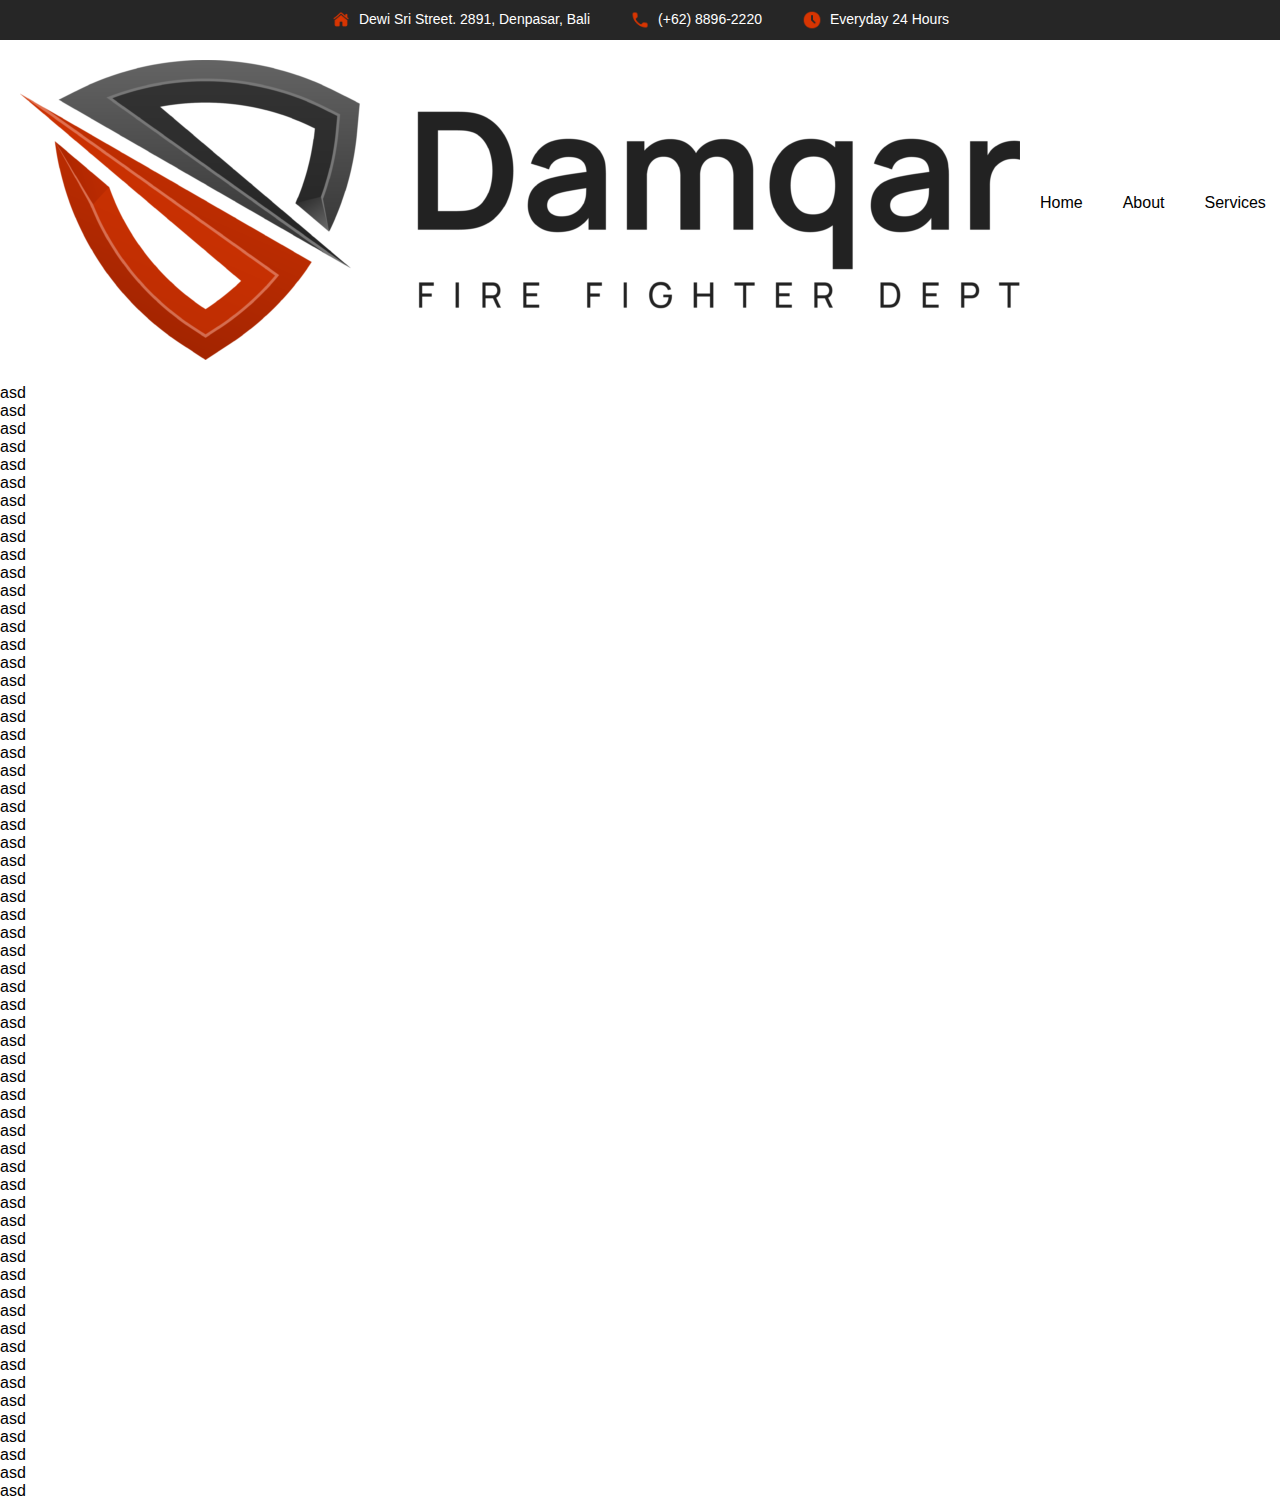
<file: index.html>
<!DOCTYPE html>
<html>
    <head>
        <title>Testowa strona</title>
        <meta name="viewport" content="width=device-width, initial-scale=1.0">
        <link rel="stylesheet" href="style.css"/>
        <link rel="preconnect" href="https://fonts.googleapis.com">
        <link rel="preconnect" href="https://fonts.gstatic.com" crossorigin>
        <link href="https://fonts.googleapis.com/css2?family=Manrope:wght@200..800&display=swap" rel="stylesheet">
        <link href="fontawesome.css" rel="stylesheet">
        <link href="solid.css" rel="stylesheet">
    </head>
    <body>
        <div class="top-bar">
            <ul>
                <li><img src="images/home.png" alt="Address">Dewi Sri Street. 2891, Denpasar, Bali</li>
                <li><img src="images/phone.png" alt="Phone number">(+62) 8896-2220</li>
                <li><img src="images/clock.png" alt="Clock">Everyday 24 Hours</li>
            </ul>
        </div>
        <nav>
            <div class="nav-left">
              <img src="images/logo.png" alt="Logo" class="logo">
            </div>
          
            <ul class="nav-center">
              <li><a href="index.html">Home</a></li>
              <li><a href="#">About</a></li>
              <li><a href="#">Services</a></li>
              <li>
                <a href="#">Pages <i class="fa-solid fa-chevron-down"></i></a>
                <ul class="dropdown">
                  <li><a href="#">Team</a></li>
                  <li><a href="#">FAQ</a></li>
                  <li><a href="#">404</a></li>
                </ul>
              </li>
              <li>
                <a href="#">Blog</a>
                <ul class="dropdown">
                  <li><a href="#">Blog</a></li>
                  <li><a href="single-post.html">Single Post</a></li>
                </ul>
              </li>
              <li><a href="#">Contact</a></li>
            </ul>
          
            <div class="nav-right">
              <div class="emergency-box">
                <img src="images/phone2.png" alt="Call icon" />
                <div class="emergency-text">
                  <div class="phone-number">121-0000-200</div>
                  <div class="tagline">For Emergency!</div>
                </div>
              </div>
            </div>
          </nav>

        <main>
            <div>asd</div><div>asd</div><div>asd</div><div>asd</div><div>asd</div><div>asd</div><div>asd</div><div>asd</div><div>asd</div><div>asd</div><div>asd</div><div>asd</div><div>asd</div><div>asd</div><div>asd</div><div>asd</div><div>asd</div><div>asd</div><div>asd</div><div>asd</div><div>asd</div><div>asd</div><div>asd</div>
            <div>asd</div><div>asd</div><div>asd</div><div>asd</div><div>asd</div><div>asd</div><div>asd</div><div>asd</div><div>asd</div><div>asd</div><div>asd</div><div>asd</div><div>asd</div><div>asd</div><div>asd</div><div>asd</div><div>asd</div><div>asd</div><div>asd</div><div>asd</div><div>asd</div><div>asd</div><div>asd</div><div>asd</div><div>asd</div><div>asd</div><div>asd</div><div>asd</div><div>asd</div><div>asd</div><div>asd</div><div>asd</div><div>asd</div><div>asd</div><div>asd</div><div>asd</div><div>asd</div><div>asd</div><div>asd</div>
        </main>
    </body>
</html>
</file>
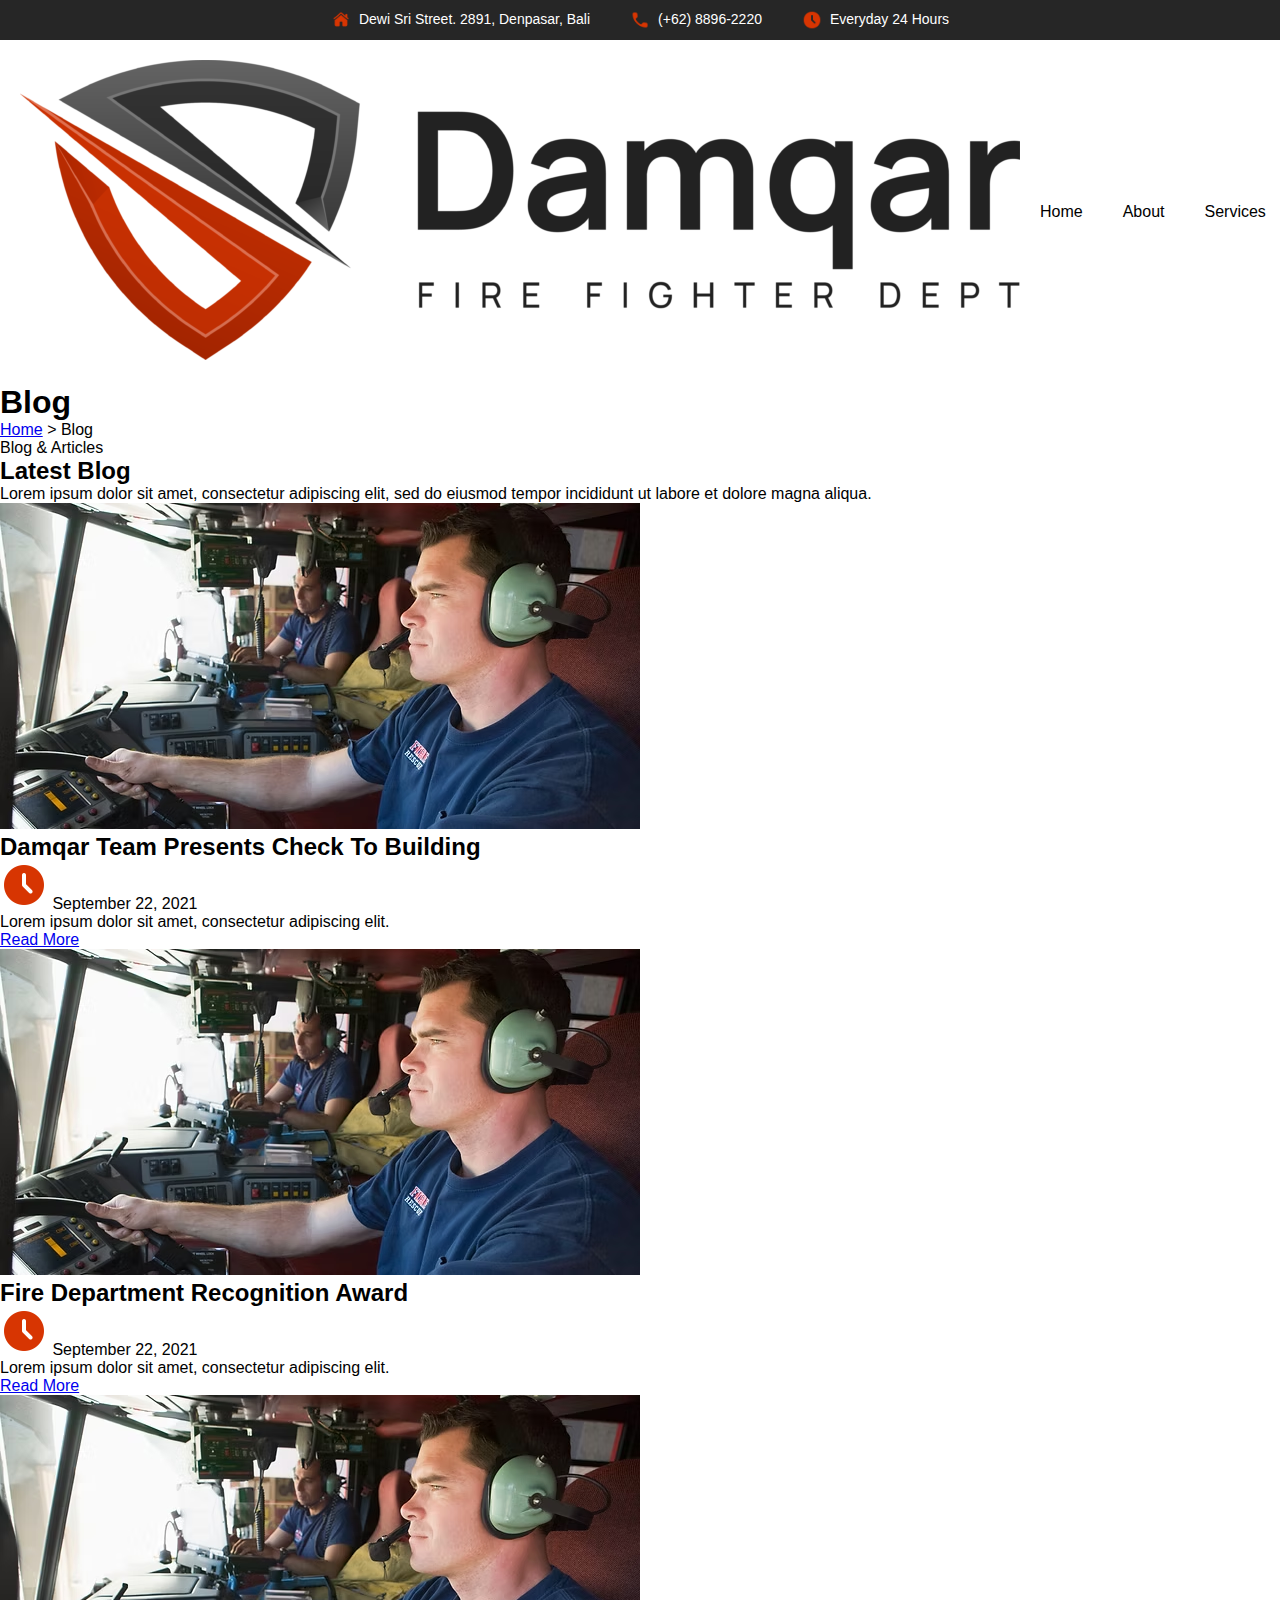
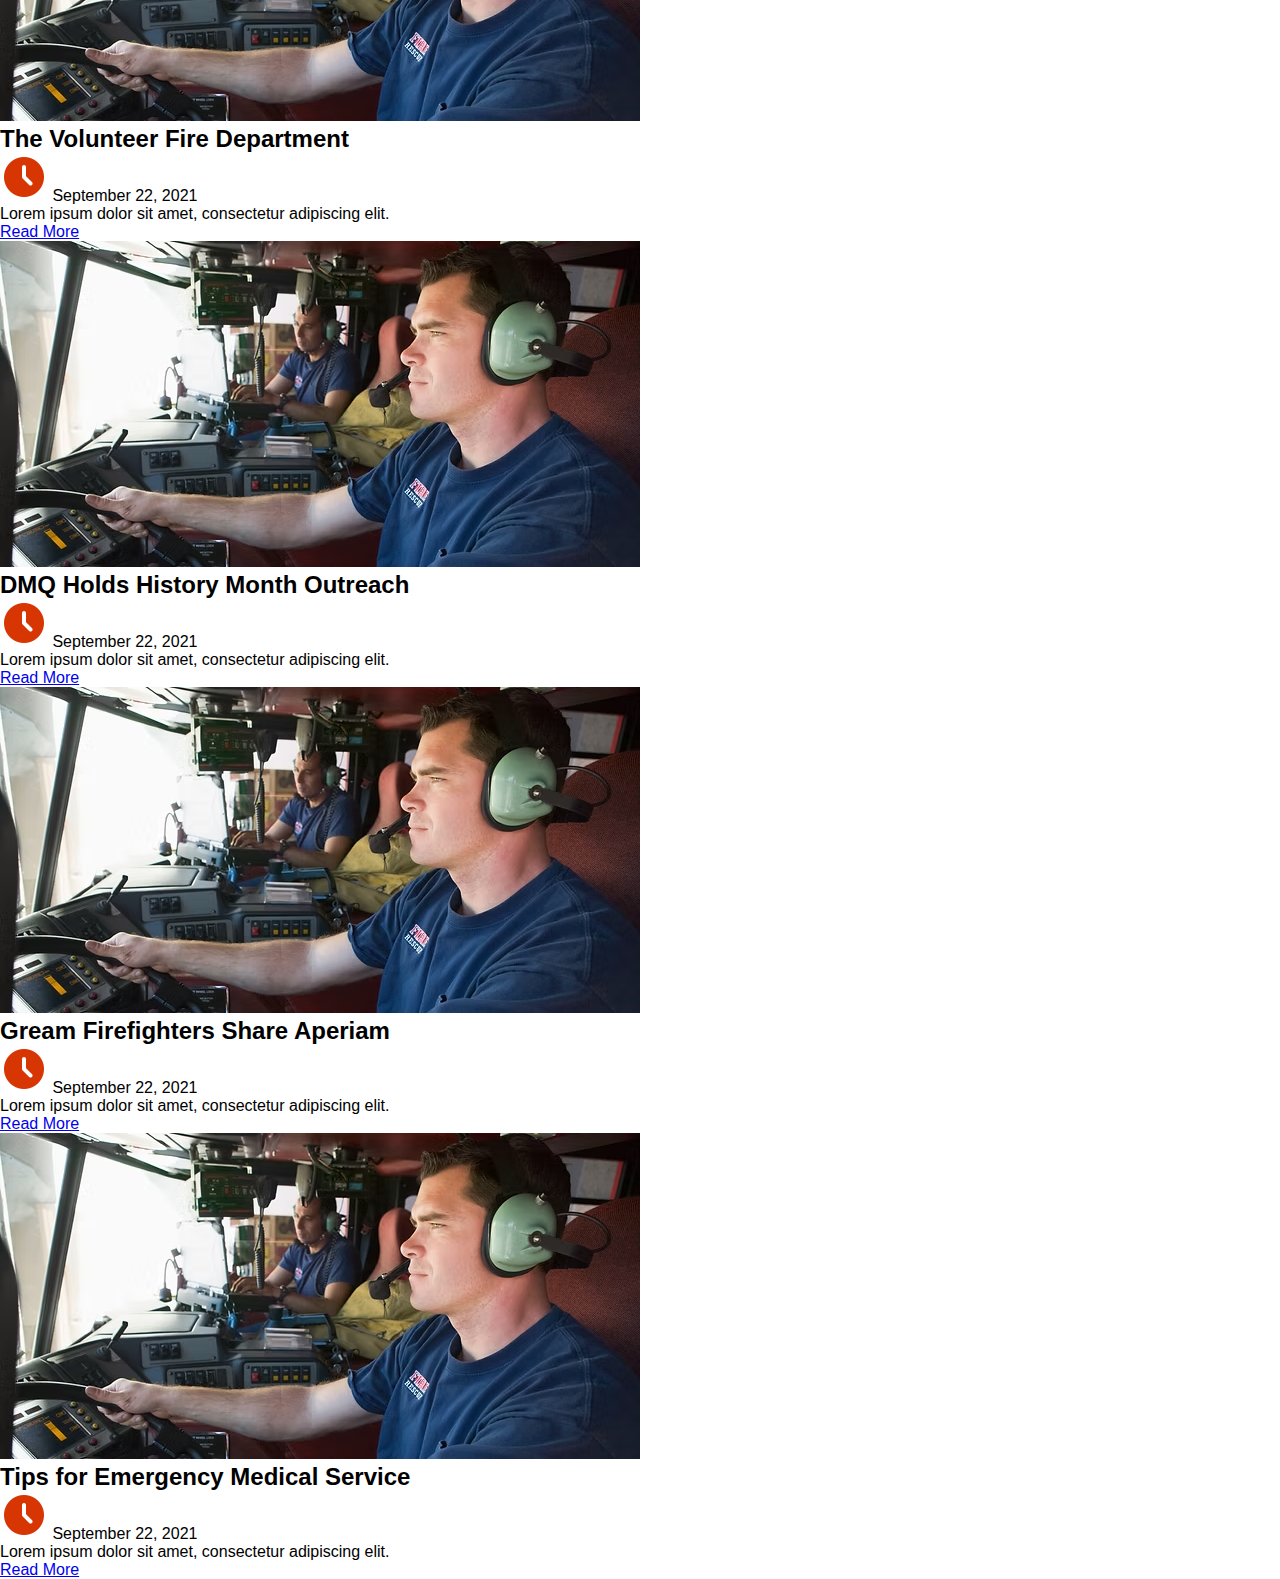
<file: blog.html>
<!DOCTYPE html>
<html lang="en">
<head>
    <meta charset="UTF-8">
    <meta name="viewport" content="width=device-width, initial-scale=1.0">
    <title>blog</title>
    <link rel="stylesheet" href="style.css">
    <link rel="preconnect" href="https://fonts.googleapis.com">
    <link rel="preconnect" href="https://fonts.gstatic.com" crossorigin>
    <link href="https://fonts.googleapis.com/css2?family=Manrope:wght@200..800&display=swap" rel="stylesheet">
</head>
<body>
    <div class="top-bar">
        <ul>
            <li><img src="images/home.png" alt="Address">Dewi Sri Street. 2891, Denpasar, Bali</li>
            <li><img src="images/phone.png" alt="Phone number">(+62) 8896-2220</li>
            <li><img src="images/clock.png" alt="Clock">Everyday 24 Hours</li>
        </ul>
    </div>
    <nav>
        <div class="nav-left">
          <img src="images/logo.png" alt="Logo" class="logo">
        </div>
      
        <ul class="nav-center">
          <li><a href="index.html">Home</a></li>
          <li><a href="#">About</a></li>
          <li><a href="#">Services</a></li>
          <li>
            <a href="#">Pages <i class="fa-solid fa-chevron-down"></i></a>
            <ul class="dropdown">
              <li><a href="#">Team</a></li>
              <li><a href="#">FAQ</a></li>
              <li><a href="#">404</a></li>
            </ul>
          </li>
          <li>
            <a href="#">Blog <i class="fa-solid fa-chevron-down"></i></a>
            <ul class="dropdown">
              <li><a href="blog.html">Blog</a></li>
              <li><a href="single-post.html">Single Post</a></li>
            </ul>
          </li>
          <li><a href="#">Contact</a></li>
        </ul>
      
        <div class="nav-right">
          <div class="emergency-box">
            <img src="images/phone2.png" alt="Call icon" />
            <div class="emergency-text">
              <div class="phone-number">121-0000-200</div>
              <div class="tagline">For Emergency!</div>
            </div>
          </div>
        </div>
      </nav>
      <main>
        <header class="blog-header">
            <div class="overlay"></div>
            <div class="header-content">
            <h1>Blog</h1>
            <p><a href="index.html">Home</a> &gt; <span>Blog</span></p>
            </div>
        </header>

        <section class="blog-intro">
            <p class="subtitle">Blog & Articles</p>
            <h2 class="main-title">Latest Blog</h2>
            <p class="description">
            Lorem ipsum dolor sit amet, consectetur adipiscing elit, sed do eiusmod tempor incididunt ut labore et dolore magna aliqua.
            </p>
        </section>

        <section class="blog-section">
            <div class="blog-post">
                <img src="images/photo2.jpg" alt="Post 1">
                <div class="blog-post-content"> 
                <h2 class="blog-post-title">Damqar Team Presents Check To Building</h2>
                <p class="blog-post-meta">
                    <img src="images/clock.png" alt="Clock" class="clock-icon"> September 22, 2021 
                </p>
                <p class="blog-post-excerpt">Lorem ipsum dolor sit amet, consectetur adipiscing elit.</p>
                <a href="single-post.html" class="read-more">Read More</a>
                </div>
            </div>

            <div class="blog-post">
                <img src="images/photo2.jpg" alt="Post 1">
                <div class="blog-post-content">
                <h2 class="blog-post-title">Fire Department Recognition Award</h2> 
                <p class="blog-post-meta"> 
                    <img src="images/clock.png" alt="Clock" class="clock-icon"> September 22, 2021 
                </p>
                <p class="blog-post-excerpt">Lorem ipsum dolor sit amet, consectetur adipiscing elit.</p> 
                <a href="single-post.html" class="read-more">Read More</a> 
                </div>
            </div>

            <div class="blog-post">
                <img src="images/photo2.jpg" alt="Post 1">
                <div class="blog-post-content"> 
                <h2 class="blog-post-title">The Volunteer Fire Department</h2> 
                <p class="blog-post-meta"> 
                    <img src="images/clock.png" alt="Clock" class="clock-icon"> September 22, 2021 
                </p>
                <p class="blog-post-excerpt">Lorem ipsum dolor sit amet, consectetur adipiscing elit.</p> 
                <a href="single-post.html" class="read-more">Read More</a> 
                </div>
            </div>

            <div class="blog-post">
                <img src="images/photo2.jpg" alt="Post 1">
                <div class="blog-post-content">
                <h2 class="blog-post-title">DMQ Holds History Month Outreach</h2> 
                <p class="blog-post-meta"> 
                    <img src="images/clock.png" alt="Clock" class="clock-icon"> September 22, 2021 
                </p>
                <p class="blog-post-excerpt">Lorem ipsum dolor sit amet, consectetur adipiscing elit.</p> 
                <a href="single-post.html" class="read-more">Read More</a> 
                </div>
            </div>

            <div class="blog-post">
                <img src="images/photo2.jpg" alt="Post 1">
                <div class="blog-post-content">
                <h2 class="blog-post-title">Gream Firefighters Share Aperiam</h2> 
                <p class="blog-post-meta"> 
                    <img src="images/clock.png" alt="Clock" class="clock-icon"> September 22, 2021 
                </p>
                <p class="blog-post-excerpt">Lorem ipsum dolor sit amet, consectetur adipiscing elit.</p> 
                <a href="single-post.html" class="read-more">Read More</a> 
                </div>
            </div>

            <div class="blog-post">
                <img src="images/photo2.jpg" alt="Post 1">
                <div class="blog-post-content">
                <h2 class="blog-post-title">Tips for Emergency Medical Service</h2> 
                <p class="blog-post-meta"> 
                    <img src="images/clock.png" alt="Clock" class="clock-icon"> September 22, 2021 
                </p>
                <p class="blog-post-excerpt">Lorem ipsum dolor sit amet, consectetur adipiscing elit.</p> 
                <a href="single-post.html" class="read-more">Read More</a> 
                </div>
            </div>
        </section>
        </main>
</body>
</html>
</file>
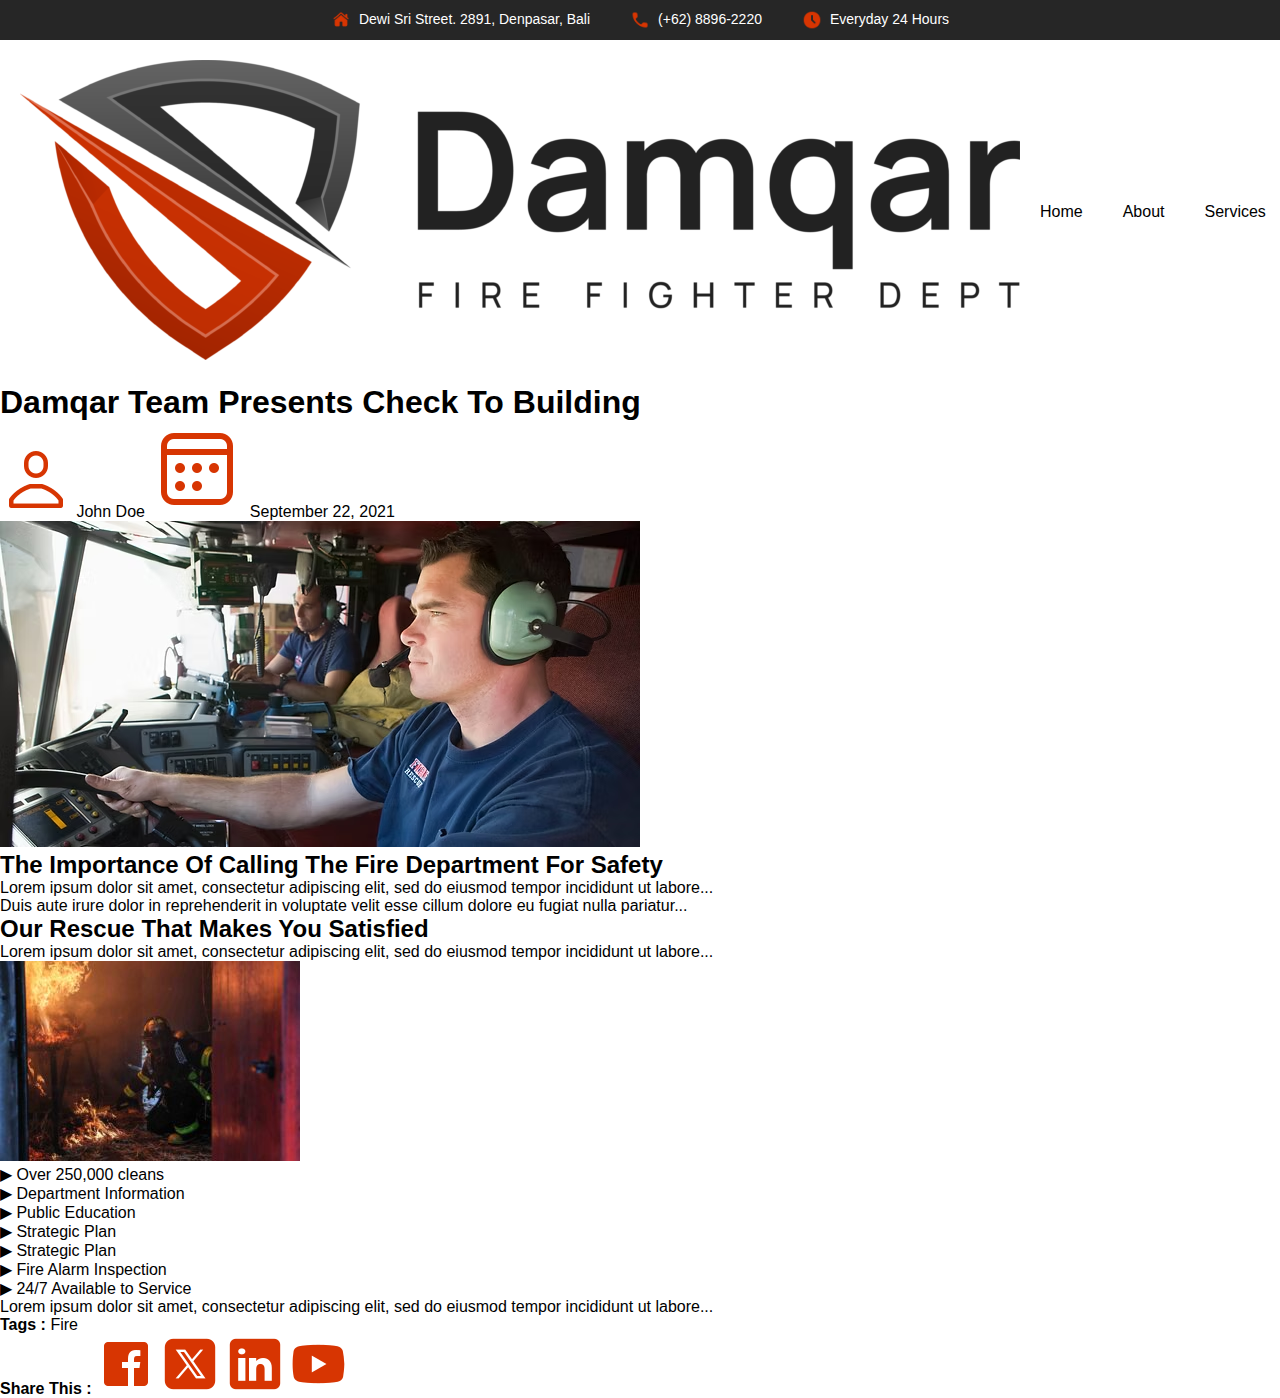
<file: single-post.html>
<!DOCTYPE html>
<html lang="en">
<head>
    <meta charset="UTF-8">
    <meta name="viewport" content="width=device-width, initial-scale=1.0">
    <title>Single Post</title>
    <link rel="stylesheet" href="style.css">
    <link rel="preconnect" href="https://fonts.googleapis.com">
    <link rel="preconnect" href="https://fonts.gstatic.com" crossorigin>
    <link href="https://fonts.googleapis.com/css2?family=Manrope:wght@200..800&display=swap" rel="stylesheet">
</head>
<body>
    <div class="top-bar">
        <ul>
            <li><img src="images/home.png" alt="Address">Dewi Sri Street. 2891, Denpasar, Bali</li>
            <li><img src="images/phone.png" alt="Phone number">(+62) 8896-2220</li>
            <li><img src="images/clock.png" alt="Clock">Everyday 24 Hours</li>
        </ul>
    </div>
    <nav>
        <div class="nav-left">
          <img src="images/logo.png" alt="Logo" class="logo">
        </div>
      
        <ul class="nav-center">
          <li><a href="index.html">Home</a></li>
          <li><a href="#">About</a></li>
          <li><a href="#">Services</a></li>
          <li>
            <a href="#">Pages</a>
            <ul class="dropdown">
              <li><a href="#">Team</a></li>
              <li><a href="#">FAQ</a></li>
              <li><a href="#">404</a></li>
            </ul>
          </li>
          <li>
            <a href="#">Blog</a>
            <ul class="dropdown">
              <li><a href="#">Blog</a></li>
              <li><a href="single-post.html">Single Post</a></li>
            </ul>
          </li>
          <li><a href="#">Contact</a></li>
        </ul>
      
        <div class="nav-right">
          <div class="emergency-box">
            <img src="images/phone2.png" alt="Call icon" />
            <div class="emergency-text">
              <div class="phone-number">121-0000-200</div>
              <div class="tagline">For Emergency!</div>
            </div>
          </div>
        </div>
      </nav>
    <main>
        <div class="post-header">
            <div class="overlay">
              <h1 class="post-title">Damqar Team Presents Check To Building</h1>
              <div class="post-meta">
                <img src="images/user.png" alt="Author icon" />
                <span class="author">John Doe</span>
                <img src="images/calendar.png" alt="Date icon" />
                <span class="date">September 22, 2021</span>
              </div>
            </div>
        </div>
        <main class="post-content">
          <section class="post-body">
            <img src="images/photo2.jpg" alt="Firefighter driving" class="post-image" />

            <h2 class="post-subheading">The Importance Of Calling The Fire Department For Safety</h2>
            <p>Lorem ipsum dolor sit amet, consectetur adipiscing elit, sed do eiusmod tempor incididunt ut labore...</p>
            <p>Duis aute irure dolor in reprehenderit in voluptate velit esse cillum dolore eu fugiat nulla pariatur...</p>

            <h2 class="post-subheading">Our Rescue That Makes You Satisfied</h2>
            <p>Lorem ipsum dolor sit amet, consectetur adipiscing elit, sed do eiusmod tempor incididunt ut labore...</p>

            <div class="post-highlight">
              <img src="images/photo3.jpg" alt="Fire rescue" />
              <ul>
                <li><span class="icon">▶</span> Over 250,000 cleans</li>
                <li><span class="icon">▶</span> Department Information</li>
                <li><span class="icon">▶</span> Public Education</li>
                <li><span class="icon">▶</span> Strategic Plan</li>
                <li><span class="icon">▶</span> Strategic Plan</li>
                <li><span class="icon">▶</span> Fire Alarm Inspection</li>
                <li><span class="icon">▶</span> 24/7 Available to Service</li>
              </ul>
            </div>

            <p>Lorem ipsum dolor sit amet, consectetur adipiscing elit, sed do eiusmod tempor incididunt ut labore...</p>
          </section>

          <div class="post-footer">
            <div class="tags">
              <strong>Tags :</strong> Fire
            </div>
            <div class="share">
              <strong>Share This :</strong>
              <a href="#"><img src="images/facebook.png" alt="Facebook" /></a>
              <a href="#"><img src="images/twitter.png" alt="Twitter" /></a>
              <a href="#"><img src="images/linkedin.png" alt="LinkedIn" /></a>
              <a href="#"><img src="images/youtube.png" alt="Youtube" /></a>

            </div>
          </div>
        </main>
    </main>
</body>
</html>
</file>
<file: style.css>
* {
    margin: 0;
    padding: 0; 
    box-sizing: border-box; 
    font-family: Arial, Helvetica, sans-serif;
}

body {
    overflow-x: hidden; 
}

.top-bar {
    background-color: #262626;
    color: #ffffff;
    width: 100%;
    padding: 10px;
    font-size: 14px;
    display: flex;
    justify-content: space-evenly;
}
.top-bar li{
    margin: 0 20px;
}
.top-bar ul {
    list-style: none;
    display: flex;
    justify-content: space-evenly;
    padding: 0;
    margin: 0;
}
.top-bar img {
    width: 20px;
    height: 20px;
    vertical-align: middle;
    margin-right: 8px;
}

nav {
    padding: 20px;
    display: flex;
    justify-content: space-between;
    align-items: center;
    position: relative;
}

nav ul {
    list-style: none;
    display: flex;
    padding: 0;
    margin: 0;
}

nav ul li {
    margin: 0 15px;
    position: relative;
}

nav a {
    text-decoration: none;
    color: #000;
    padding: 5px;
    display: inline-block;
}

nav ul li:hover > a {
    color: #f00;
}

.dropdown {
    display: none;
    position: absolute;
    top: 100%;
    left: 0;
    background-color: #fff;
    padding: 10px 0;
    margin: 0;
    list-style: none;
    z-index: 1000;
    box-shadow: 0 4px 16px rgba(0, 0, 0, 0.08);
    border-radius: 4px;
    min-width: 160px;
}

.dropdown li a {
    padding: 10px 0;
    margin: 0;
    display: block;
    color: #000;
    white-space: nowrap;
}

.dropdown li a:hover {
    background-color: #f0f0f0;
    color: #f00;
}

nav ul li:hover .dropdown {
    display: block;
}
</file>
<file: solid.css>
/*!
 * Font Awesome Free 6.7.2 by @fontawesome - https://fontawesome.com
 * License - https://fontawesome.com/license/free (Icons: CC BY 4.0, Fonts: SIL OFL 1.1, Code: MIT License)
 * Copyright 2024 Fonticons, Inc.
 */
:root, :host {
  --fa-style-family-classic: 'Font Awesome 6 Free';
  --fa-font-solid: normal 900 1em/1 'Font Awesome 6 Free'; }

@font-face {
  font-family: 'Font Awesome 6 Free';
  font-style: normal;
  font-weight: 900;
  font-display: block;
  src: url("../webfonts/fa-solid-900.woff2") format("woff2"), url("../webfonts/fa-solid-900.ttf") format("truetype"); }

.fas,
.fa-solid {
  font-weight: 900; }
</file>
